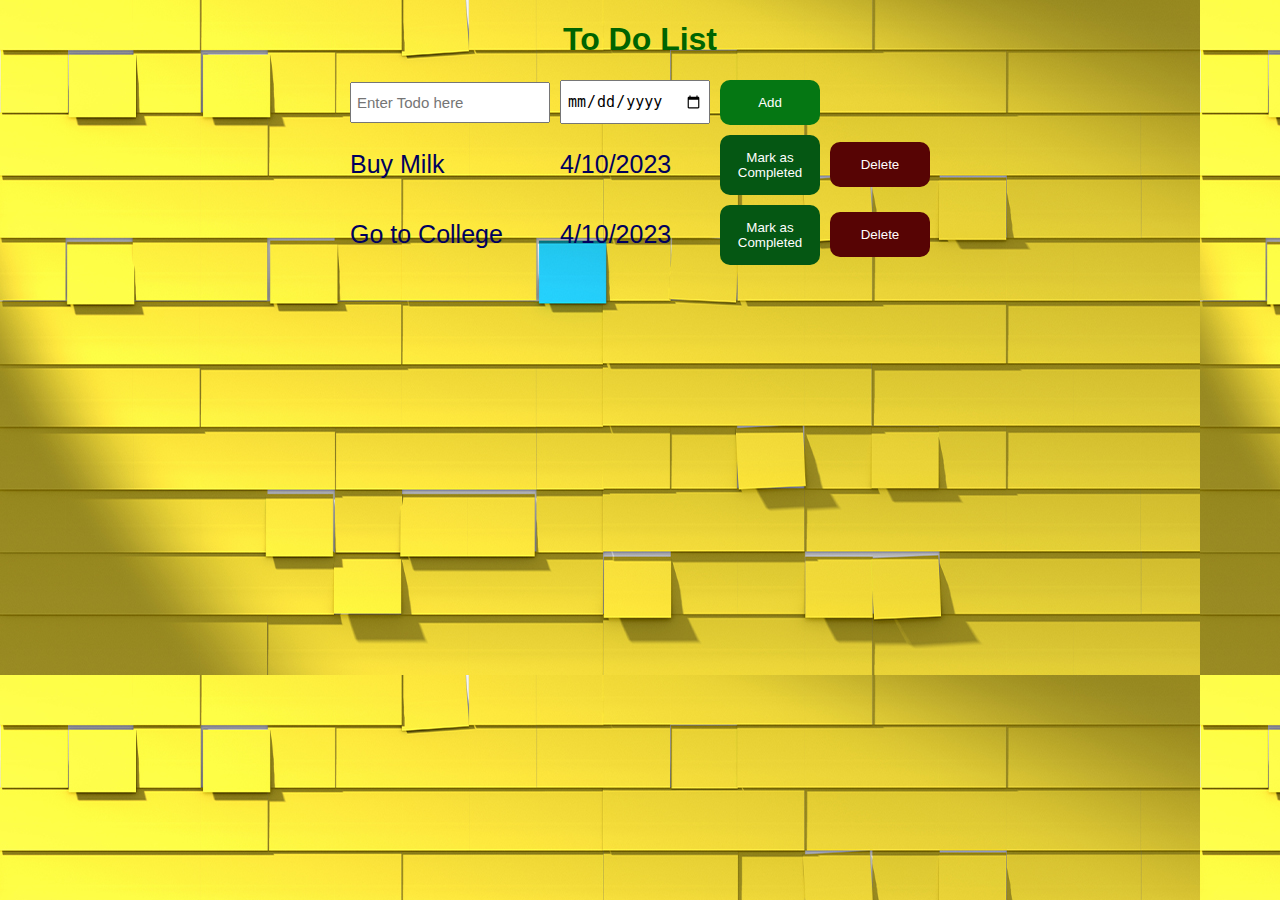
<file: WEB DEVELOPMENT TASK - 2/index.html>
<!DOCTYPE html>
<html lang="en">
<head>
  <link rel="stylesheet" href="style.css">
  <title>To Do List</title>
</head>
<body>
    <header>
        
    </header>
  <main>
    <h1 id="main-heading">To Do List</h1>

  <div class="grid-container">
    <input id="todo-input" type="text" placeholder="Enter Todo here">
    <input id="todo-date" type="date">
    <button class='btn-todo' onclick="addTodo();">Add</button>
  </div>

  <div class="todo-container grid-container"></div>
  </main>
  

  <script src="script.js"></script>
</body>
</html>
</file>
<file: WEB DEVELOPMENT TASK - 2/style.css>
body {
    font-family: Arial;
    background-image: url(./img/img_1.jpg);
  }
  
  #main-heading {
    text-align: center;
    color: #006400;
  }
  
  .grid-container {
    display: grid;
    grid-template-columns: 200px 150px 100px 100px;
    column-gap: 10px;
    row-gap: 10px;
    margin-top: 10px;
    align-items: center;
    justify-content: center;
  }
  
  #todo-input, #todo-date {
    font-size: 15px;
    padding: 10px 5px;
  }
  
  .btn-delete, .btn-complete {
    color: white;
    border: none;
    border-radius: 10px;
    padding: 15px 0px;
    cursor: pointer;
  }
  
  .btn-delete {
    background-color: rgb(87, 4, 4);
  }

  .btn-complete {
    background-color: rgb(5, 87, 19);
  }
  
  .btn-todo {
    background-color: rgb(5, 119, 19);
    color: white;
    border: none;
    border-radius: 10px;
    padding: 15px 0px;
    cursor: pointer;
  }

  .letter-text {
    color: #00005e;
    font-size: 25px;
  }

  .completed {
    text-decoration: line-through;
    color: gray;
  }
</file>
